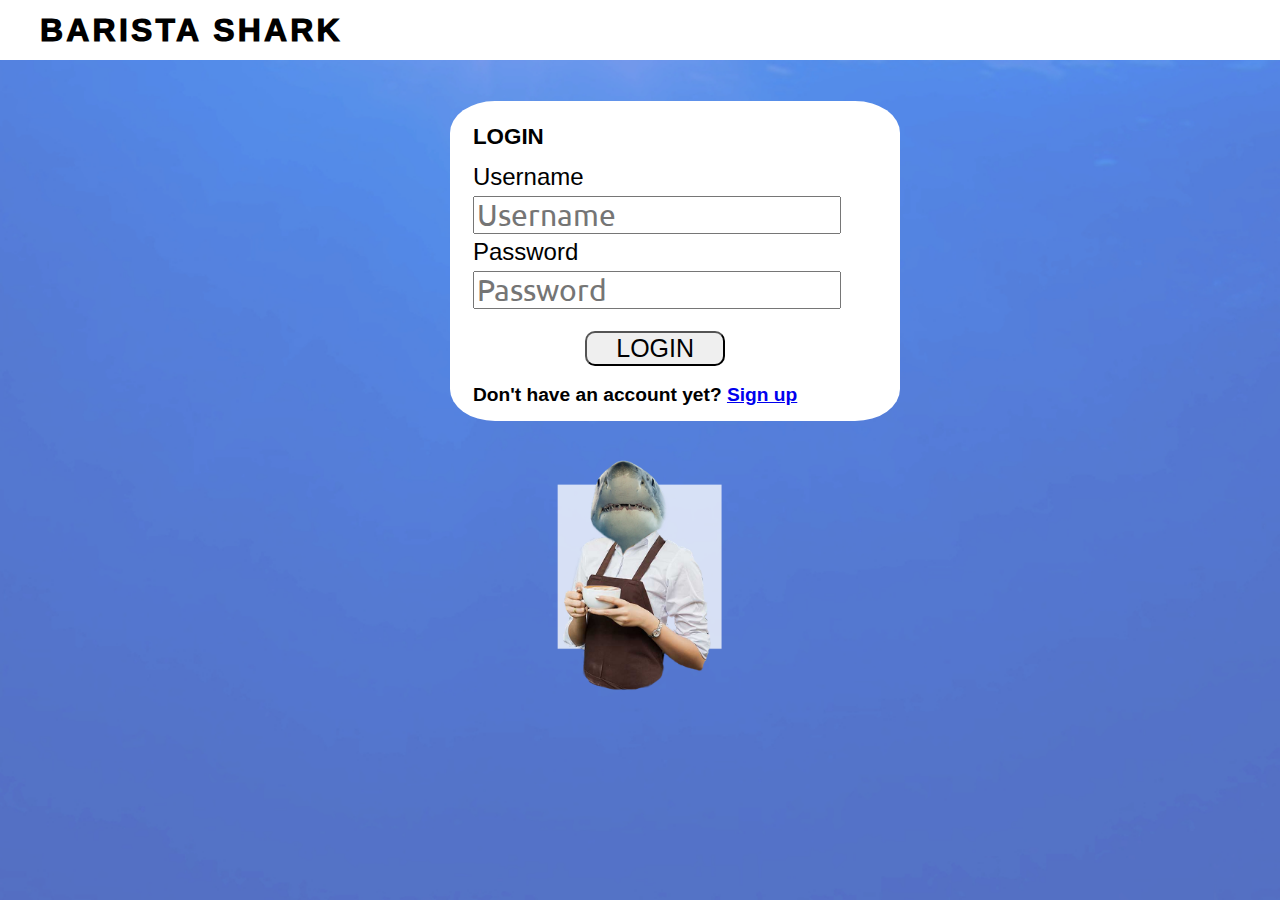
<file: index.html>
<!DOCTYPE html> 
<html lang="en"></html>
<head>
    <title>Barista Shark</title>
    <meta charset="UTF-8">
	  <meta name="viewport" content="width=device-width, initial-scale=1.0">
	  <script type="text/javascript" src="js/md5.js"></script>
	  <script type="text/javascript" src="js/code.js"></script>
	  <link href="css/index.css" rel="stylesheet">	
	  <link href="https://fonts.googleapis.com/css?family=Ubuntu" rel="stylesheet">
</head>
<body>

<!-- Navigation bar-->
	<header>
		<a href="#" class ="logo"></a>
		<div href="#" class ="webTitle">Barista Shark</div>
	</header>


<!--Login Box-->
<div class ="loginBox"> 
	<span id="inner-title">LOGIN</span>
	<h1>Username</h1>
	<input type="text" id="loginName" placeholder="Username" /><br />
	<h1>Password</h1>
	<input type="password" id="loginPassword" placeholder="Password"/><br />
	<button type="button" id="loginButton" class="buttons" onclick="doLogin();"> LOGIN </button>
	<span id="loginResult"></span>


	
	<h2>Don't have an account yet? <a href="signup.html"> Sign up</a> </h2>
</div>

<!--Github Shark Link-->
<div id="loginDiv">
	<br />
	<a href="https://github.com/owenonline/COP4331C-small-project"><img id="logo" src="images/shark.png" alt="logo image" ></a>
</div>

</body>
</html>
</file>
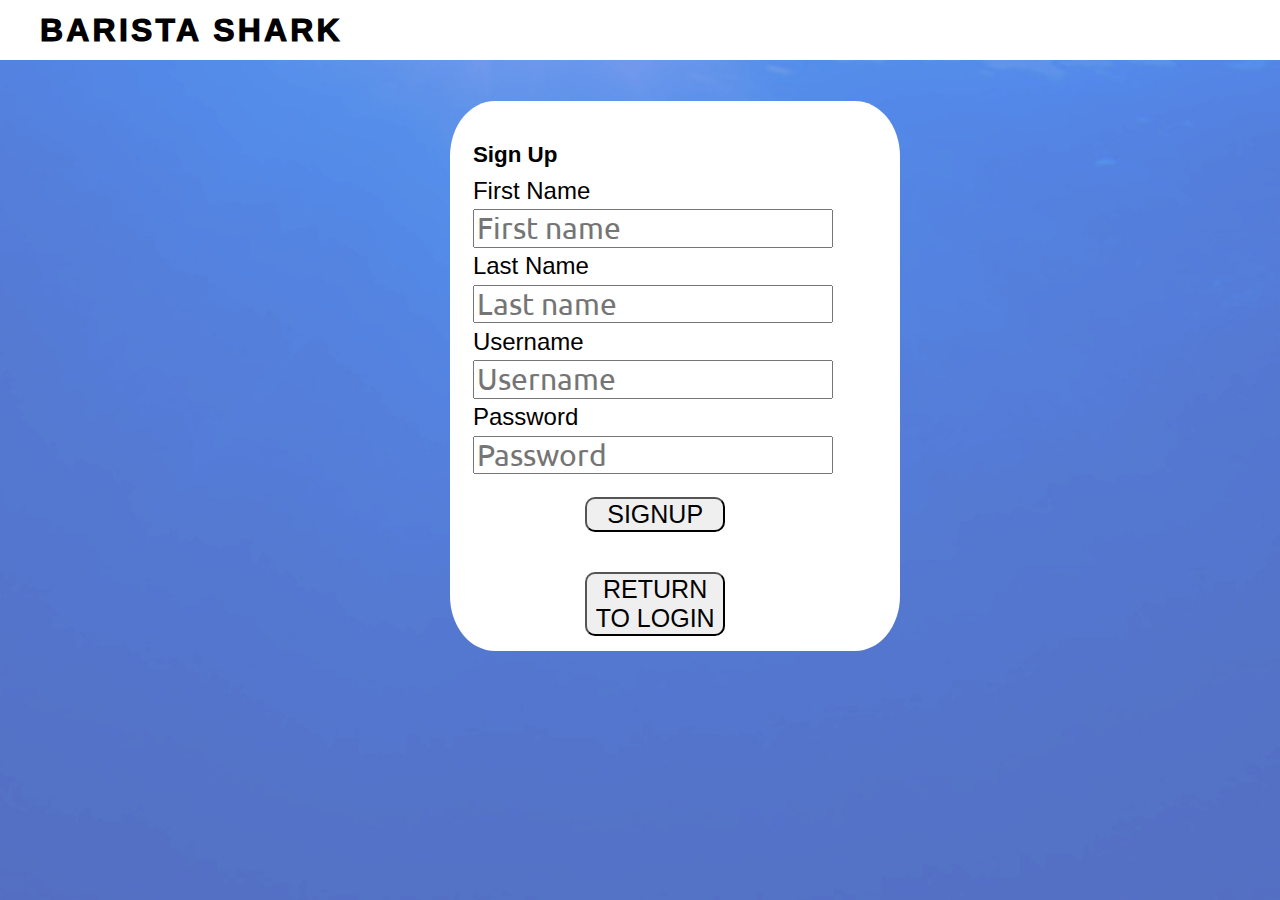
<file: signup.html>
<html>
<head>
	<title>Barista Shark</title>
	<script type="text/javascript" src="js/code.js"></script>
    <link href="css/signup.css" rel="stylesheet">	
    <link href="https://fonts.googleapis.com/css?family=Ubuntu" rel="stylesheet">
</head>
<body>

    <!-- Navigation bar-->
	<header>
		<a href="#" class ="logo" src=""></a>
		<div href="#" class ="webTitle">Barista Shark</div>
	</header>

    <div class ="loginBox">
        <br />
        <h3 class="inner-title">Sign Up</h3>
        
        <h1>First Name</h1>
        <input type="firstname" id="firstName" placeholder="First name" /><br />
        <h1>Last Name</h1>
        <input type="lastname" id="lastName" placeholder="Last name"/><br />

        <h1>Username</h1>
        <input type="text" id="loginName" placeholder="Username" /><br />
        <h1>Password</h1>
        <input type="password" id="loginPassword" placeholder="Password"/><br />
    
        <button type="button" id="loginButton" class="buttons" onclick=" doSignUp()"> SIGNUP </button><br /><br />
        <button type="button" id="addContactButton" class="buttons" onclick="location.href='index.html';"> RETURN TO LOGIN </button><br /><br />
        <span id="signupResult"></span>

        
        <br />
        
    </div>  
</body>
</html>
</file>
<file: css/index.css>
body {
    background-color: rgb(73, 90, 133);
    
    background-image: url('../images/background.jpg');  
    background-position: center center;  
    background-attachment: fixed;
    background-size: cover;
}

/*Navigation bar styles*/
header{
    position: absolute;
    top:0;
    left:0;
    width:100%;
    height: 60px;
    background: #fff;
    padding: 20px 40px;
    display:flex;
    align-items: center;
    box-shadow: 0 15px 15px rgba(0,0,0,0,0.5);
    box-sizing: border-box;
}

.webTitle{
    color: #000;
    text-decoration: none;
    font-weight: 1000;
    font-size: 2em;
    text-transform: uppercase;
    letter-spacing: 0.1em;
    font-family:Arial, Helvetica, sans-serif
    
}


.logo
{
    color: #333;
    text-decoration: none;
    font-weight: 700;
    font-size: 1.53em;
    text-transform: uppercase;
    letter-spacing: 0.1em;
    font-family:Arial, Helvetica, sans-serif
}


/*login box*/
div.loginBox{
   background-color: #fff;
   width: 450px;
   height: 320px;
   margin-left: 35%;
   margin-top:8%;
   border-radius:10%;
   box-shadow: #333;
   box-sizing: border-box;
}

/*login/username/password*/
#inner-title{
    margin: 5%;
    display: inline-block;
    font-size: 0.10em;
    width: 100%;
    color: black;
   margin-bottom: 2%;  

   text-decoration: none;
   font-weight: 700;
   font-size: 1.40em;
   
   
   font-family:Arial, Helvetica, sans-serif
}

h1 {
    margin-top: 1%;
    margin-bottom: 1%;
    margin-left:5%;
    font-size:1.5em;
    font-weight: 200;
    font-family:Arial, Helvetica, sans-serif
}

/*Sign up*/
h2{
    margin-top: 0%;
    margin-bottom: 1%;
    margin-left:5%;
    font-size:1.2em;
    font-weight:bold;
    font-family:Arial, Helvetica, sans-serif
}


#logo
{
    width: 180px;
    display: inline-block;
    
}

#title 
{
    font-size: 60px;
    width: 100%;

    text-align: center;
    font-family: 'Ubuntu', sans-serif;
    color: #FFFFFF;
}

#loginDiv
{
    
    text-align: center;
    font-size: 30px;
    width: 100%;
}

#loggedInDiv
{
    font-size: 30px;
    width: 70%;
    margin-left: 15%;
    padding: 25px;
    background-color: #b2b2b2;
}

#accessUIDiv
{
    font-size: 30px;
    width: 70%;
    margin-left: 15%;
    padding: 25px;
    background-color: #b2b2b2;
}

.buttons
{
    font-size: 25px;
    border-radius: 10px;
    width: 31%;
    margin-top: 5%;
    margin-left: 30%;
    font-family:Arial, Helvetica, sans-serif
}

.buttons:hover{
    background-color: #0d22464f;
    color: #ffffff;
    opacity: 80%;
}

#buttonSignUp{
    display: inline-block;
    font-family: 'Ubuntu', sans-serif;
}

#loginName
{
	font-size: 30px;
}
#loginPassword
{
	font-size: 30px;
}
#searchText
{
	font-size: 30px;
}
#colorText
{
	font-size: 30px;
}

input[type="text"],input[type="password"]{
   /* border-radius: 25px;*/
    width: 80%;
    height: 10%;
    margin-left: 5%;
    font-family: 'Ubuntu', sans-serif;
}



#inner-inner-title{
    text-align: center;
    margin-left: 45%;
    font-family: 'Ubuntu', sans-serif;
    width: 10%;
    color: white;
    background-color: #24293d;
}

#loginResult{
    display: inline-block;
    font-size: 0.8em;
    width: 90%;
    text-align: center;
    margin-left: 5%;
    margin-bottom: 2%;
    font-family: 'Ubuntu', sans-serif;
    color: #95060a;
}

#userName{
    display: inline-block;
    width: 80%;
    margin-left: 10%;
    text-align: center;
}

#logoutButton{
    width: 20%;
    margin-left: 40%;
    display: inline-block;
}

select{
    width: 30%;
    margin-left: 35%;
    margin-top: 2%;
    font-size: 0.75em;
    font-family: 'Ubuntu', sans-serif;
}

#colorSearchResult{
    display: none;
}

#colorAddResult{
    display: inline-block;
    font-size: 0.8em;
    width: 90%;
    text-align: center;
    margin-left: 5%;
    margin-top: 2%;
    margin-bottom: 1%;
    font-family: 'Ubuntu', sans-serif;
    color: #95060a;
}

/*
*{
    outline: 1px solid red;
}
*/
</file>
<file: css/signup.css>
body {
    background-color: rgb(73, 90, 133);
    
    background-image: url('../images/background.jpg');  
    background-position: center center;  
    background-attachment: fixed;
    background-size: cover;
}

/*Navigation bar styles*/
header{
    position: absolute;
    top:0;
    left:0;
    width:100%;
    height: 60px;
    background: #fff;
    padding: 20px 40px;
    display:flex;
    align-items: center;
    box-shadow: 0 15px 15px rgba(0,0,0,0,0.5);
    box-sizing: border-box;
}

.webTitle{
    color: #000;
    text-decoration: none;
    font-weight: 1000;
    font-size: 2em;
    text-transform: uppercase;
    letter-spacing: 0.1em;
    font-family:Arial, Helvetica, sans-serif
    
}


.logo
{
    color: #333;
    text-decoration: none;
    font-weight: 700;
    font-size: 1.53em;
    text-transform: uppercase;
    letter-spacing: 0.1em;
    font-family:Arial, Helvetica, sans-serif
}


/*login box*/
div.loginBox{
   background-color: #fff;
   width: 450px;
   height: 550px;
   margin-left: 35%;
   margin-top:8%;
   border-radius:10%;
   box-shadow: #333;
   box-sizing: border-box;
}

/*login/username/password*/
h3.inner-title{
   margin: 5%;
   font-size: 0.10em;
   width: 100%;
   color: black;
   margin-bottom: 2%;  

   text-decoration: none;
   font-weight: 700;
   font-size: 1.40em;
   
   
   font-family:Arial, Helvetica, sans-serif
}

h1 {
    margin-top: 1%;
    margin-bottom: 1%;
    margin-left:5%;
    font-size:1.5em;
    font-weight: 200;
    font-family:Arial, Helvetica, sans-serif
}

/*Sign up*/
h2{
    margin-top: 0%;
    margin-bottom: 1%;
    margin-left:5%;
    font-size:1.2em;
    font-weight:bold;
    font-family:Arial, Helvetica, sans-serif
}



#loginDiv
{
    
    text-align: center;
    font-size: 30px;
    width: 100%;
}

#loggedInDiv
{
    font-size: 30px;
    width: 70%;
    margin-left: 15%;
    padding: 25px;
    background-color: #b2b2b2;
}

#accessUIDiv
{
    font-size: 30px;
    width: 70%;
    margin-left: 15%;
    padding: 25px;
    background-color: #b2b2b2;
}

.buttons
{
    font-size: 25px;
    border-radius: 10px;
    width: 31%;
    margin-top: 5%;
    margin-left: 30%;
    font-family:Arial, Helvetica, sans-serif

}

.buttons:hover{
    background-color: #3a40664f;
    color: #FFFFFF;
    opacity: 50%;
}

#buttonSignUp{
    display: inline-block;
    font-family: 'Ubuntu', sans-serif;
}

#loginName
{
	font-size: 30px;
}
#loginPassword
{
	font-size: 30px;
}
#firstName
{
	font-size: 30px;
}
#lastName
{
	font-size: 30px;
}


#searchText
{
	font-size: 30px;
}
#colorText
{
	font-size: 30px;
}

input[type="firstname"],input[type="lastname"],input[type="text"],input[type="password"]{
    width: 80%;
    height: 7%;
    margin-left: 5%;
    font-family: 'Ubuntu', sans-serif;
}

#inner-title{
    text-align: center;
    display: inline-block;
    font-size: 0.8em;
    width: 100%;
    color: black;
   margin-bottom: 2%;
    
    
}

#inner-inner-title{
    text-align: center;
    margin-left: 45%;
    font-family: 'Ubuntu', sans-serif;
    width: 10%;
    color: white;
    background-color: #24293d;
}

#loginResult{
    display: inline-block;
    font-size: 0.8em;
    width: 90%;
    text-align: center;
    margin-left: 5%;
    margin-bottom: 2%;
    font-family: 'Ubuntu', sans-serif;
    color: #95060a;
}

#userName{
    display: inline-block;
    width: 80%;
    margin-left: 10%;
    text-align: center;
}

#logoutButton{
    width: 20%;
    margin-left: 40%;
    display: inline-block;
}

select{
    width: 30%;
    margin-left: 35%;
    margin-top: 2%;
    font-size: 0.75em;
    font-family: 'Ubuntu', sans-serif;
}

#colorSearchResult{
    display: none;
}

#colorAddResult{
    display: inline-block;
    font-size: 0.8em;
    width: 90%;
    text-align: center;
    margin-left: 5%;
    margin-top: 2%;
    margin-bottom: 1%;
    font-family: 'Ubuntu', sans-serif;
    color: #95060a;
}

/*
*{
    outline: 1px solid red;
}
*/
</file>
